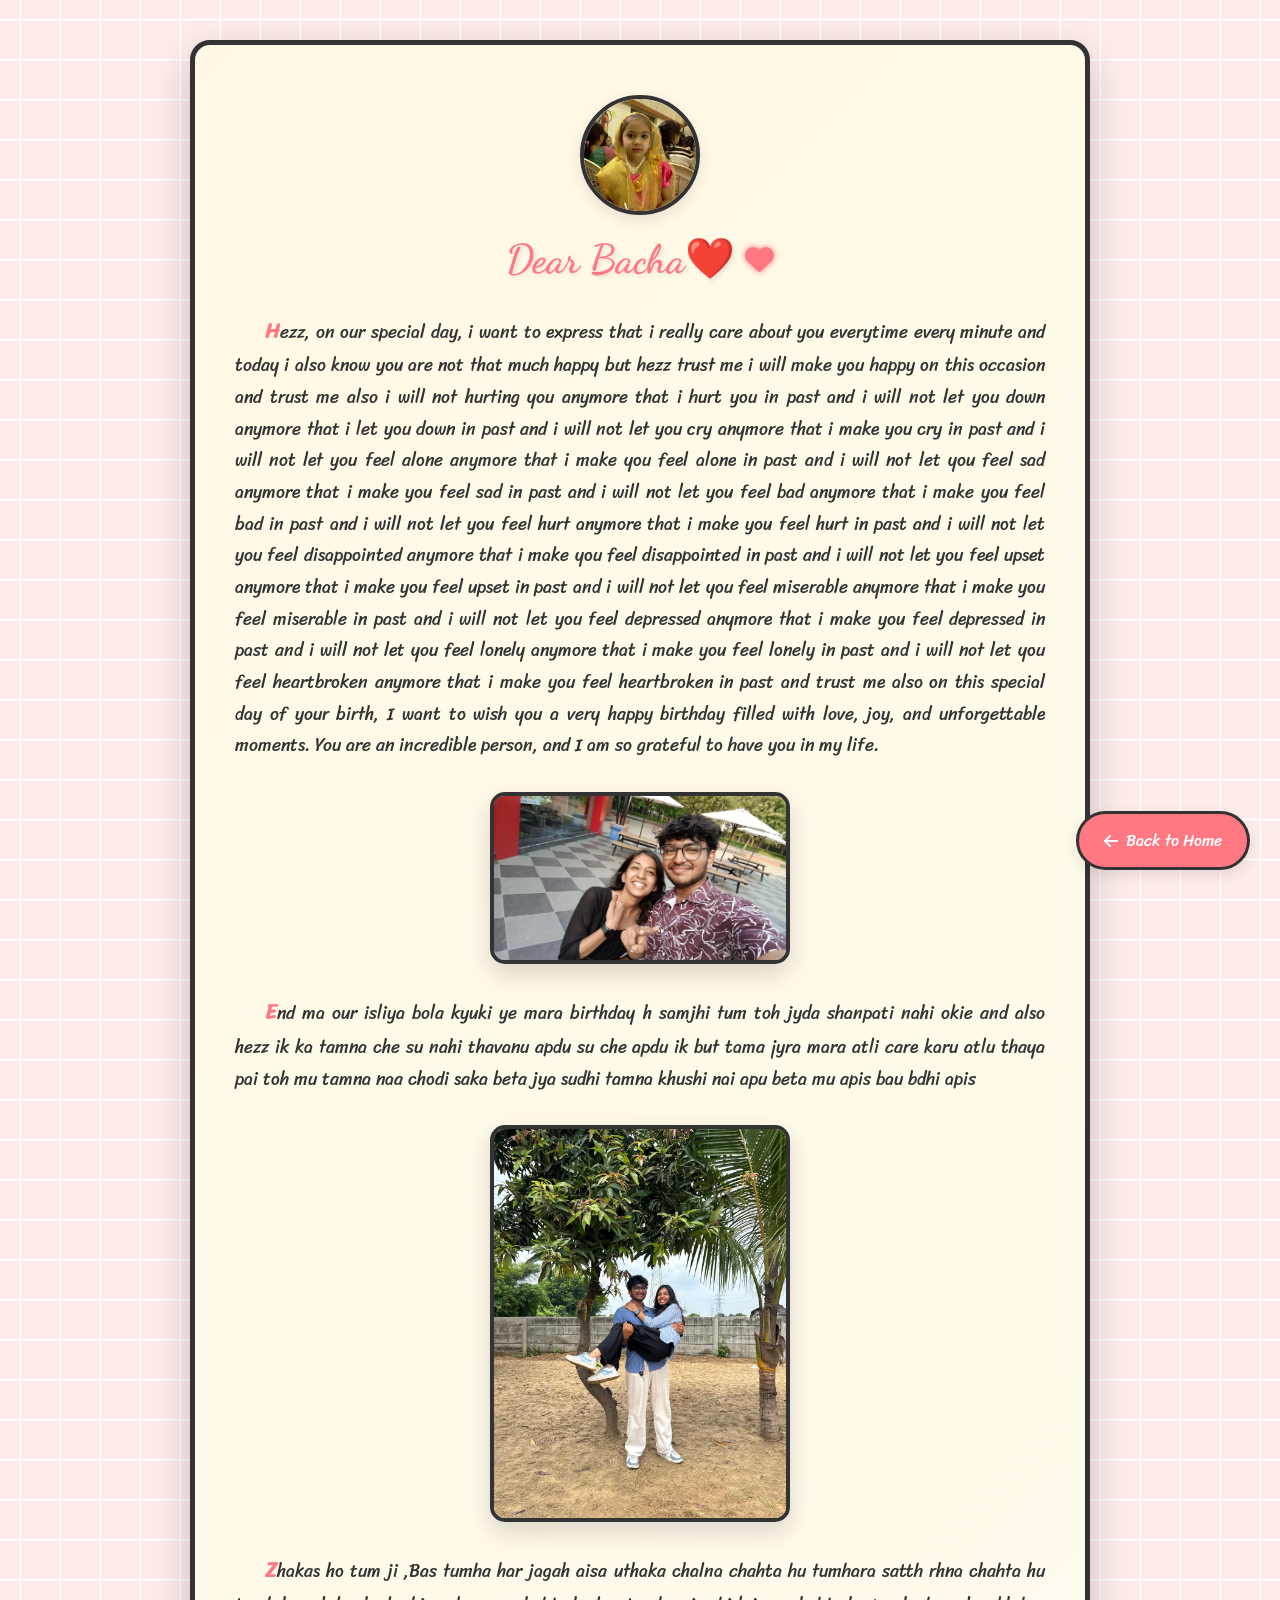
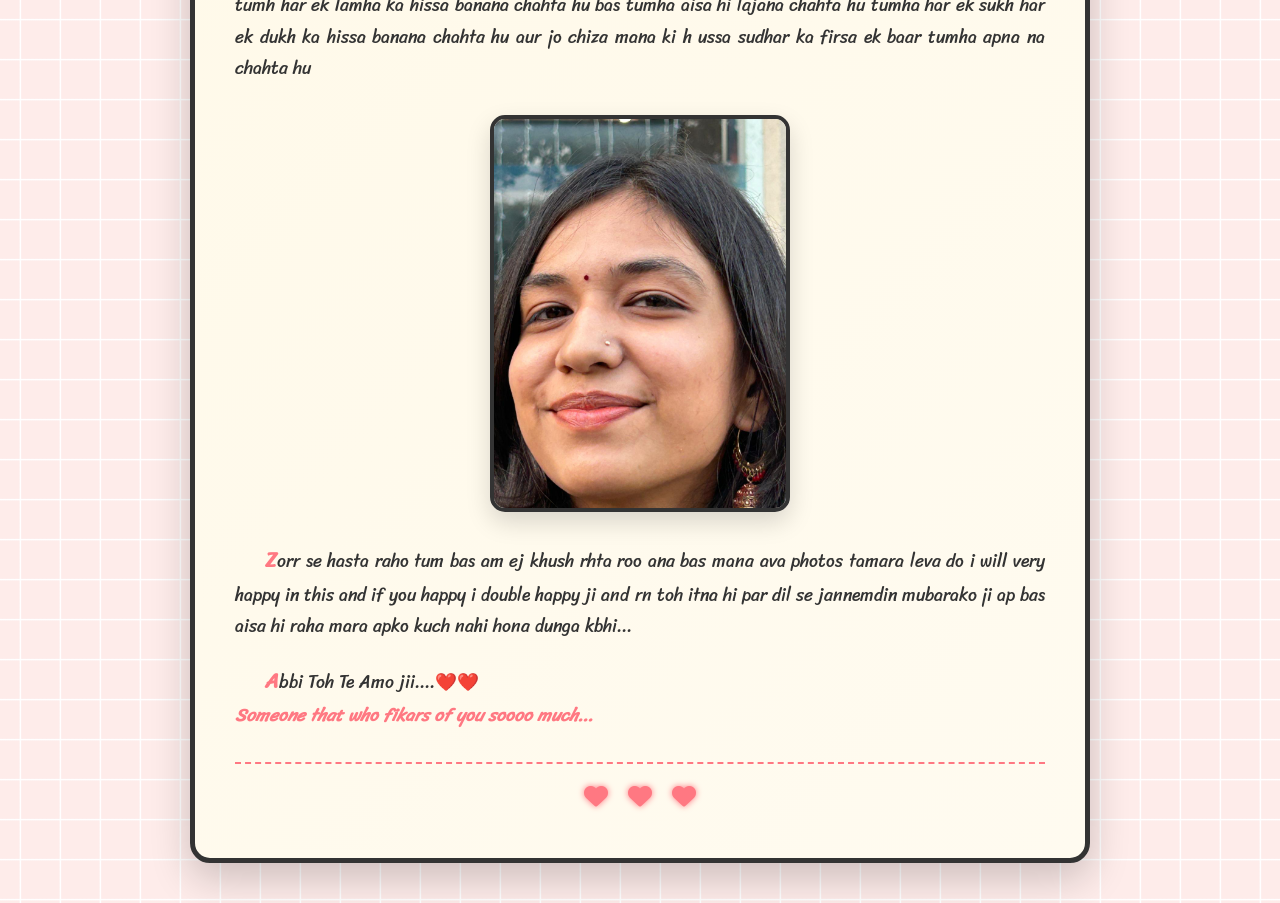
<file: letter.html>
<!DOCTYPE html>
<html lang="en">

<head>
    <meta charset="UTF-8">
    <meta name="viewport" content="width=device-width, initial-scale=1.0">
    <title>Letter - Hezz Birthday</title>
    <link rel="stylesheet" href="style.css">
    <link rel="stylesheet" href="https://cdnjs.cloudflare.com/ajax/libs/font-awesome/6.5.1/css/all.min.css"
        integrity="sha512-DTOQO9RWCH3ppGqcWaEA1BIZOC6xxalwEsw9c2QQeAIftl+Vegovlnee1c9QX4TctnWMn13TZye+giMm8e2LwA=="
        crossorigin="anonymous" referrerpolicy="no-referrer" />
    <link
        href="https://fonts.googleapis.com/css2?family=Dancing+Script:wght@500;700&family=Poppins:wght@400;600&display=swap"
        rel="stylesheet">
    <script src="https://code.jquery.com/jquery-3.7.1.min.js"
        integrity="sha256-/JqT3SQfawRcv/BIHPThkBvs0OEvtFFmqPF/lYI/Cxo=" crossorigin="anonymous"></script>
</head>

<body>
    <div id="wrapper" class="letter-wrapper">
        <div class="letter-container">
            <div class="letter-card">
                <div class="letter-header">
                    <div class="letter-profile">
                        <img src="./images/choto.jpeg" alt="">
                    </div>
                    <div class="letter-title">
                        <h1>Dear Bacha❤️</h1>
                        <i class="fa-solid fa-heart"></i>
                    </div>
                </div>

                <div class="letter-content">
                    <p>
                        Hezz, on our special day, i want to express that i really care about you everytime every minute
                        and today i also know you are not that much happy but hezz trust me i will make you happy on this occasion 
                        and trust me also i will not hurting you anymore that i hurt you in past and i will not let you down anymore that i let you down in past and i will not let you cry anymore that i make you cry in past and i will not let you feel alone anymore that i make you feel alone in past and i will not let you feel sad anymore that i make you feel sad in past and i will not let you feel bad anymore that i make you feel bad in past and i will not let you feel hurt anymore that i make you feel hurt in past and i will not let you feel disappointed anymore that i make you feel disappointed in past and i will not let you feel upset anymore that i make you feel upset in past and i will not let you feel miserable anymore that i make you feel miserable in past and i will not let you feel depressed anymore that i make you feel depressed in past and i will not let you feel lonely anymore that i make you feel lonely in past and i will not let you feel heartbroken anymore that i make you feel heartbroken in past and trust me also on this special day of your birth, I want to wish you a very happy birthday filled with love, joy, and unforgettable moments. You are an incredible person, and I am so grateful to have you in my life.
                    </p>

                    <div class="letter-photo-section">
                        <img src="./images/pic2.jpeg" alt="Our photo" class="letter-photo">
                    </div>

                    <p>
                        End ma our isliya bola kyuki ye mara birthday h samjhi tum toh jyda shanpati nahi okie
                        and also hezz ik ka tamna che su nahi thavanu apdu su che apdu ik but tama jyra mara atli care karu
                        atlu thaya pai toh mu tamna naa chodi saka beta jya sudhi tamna khushi nai apu beta mu apis bau bdhi apis
                    </p>

                    <div class="letter-photo-section">
                        <img src="./images/Uthaya.jpeg" alt="Our photo" class="letter-photo">
                    </div>

                    <p>
                        Zhakas ho tum ji ,Bas tumha har jagah aisa uthaka chalna chahta hu tumhara satth rhna chahta hu 
                        tumh har ek lamha ka hissa banana chahta hu bas tumha aisa hi lajana chahta hu tumha har ek sukh 
                        har ek dukh ka hissa banana chahta hu aur jo chiza mana ki h ussa sudhar ka firsa ek baar tumha apna na chahta hu
                    </p>

                    <div class="letter-photo-section">
                        <img src="./images/Smile.jpeg" alt="Our photo" class="letter-photo">
                    </div>

                    <p>
                        Zorr se hasta raho tum bas am ej khush rhta roo ana bas mana ava photos tamara leva do i will very happy
                        in this and if you happy i double happy ji and rn toh itna hi par dil se jannemdin mubarako ji ap bas
                        aisa hi raha mara apko kuch nahi hona dunga kbhi...
                    </p>

                    <p>
                        Abbi Toh Te Amo jii....❤️❤️
                        <br>
                        <span class="signature">Someone that who fikars of you soooo much...</span>
                    </p>
                </div>

                <div class="letter-footer">
                    <i class="fa-solid fa-heart"></i>
                    <i class="fa-solid fa-heart"></i>
                    <i class="fa-solid fa-heart"></i>
                </div>
            </div>
        </div>

        <div class="nav-buttons">
            <a href="index.html" class="nav-btn">
                <i class="fa-solid fa-arrow-left"></i> Back to Home
            </a>
        </div>
    </div>
</body>

</html>
</file>
<file: style.css>
@import url('https://fonts.googleapis.com/css2?family=Coiny&family=Titan+One&display=swap');
@import url('https://fonts.googleapis.com/css2?family=Nerko+One&family=Sriracha&display=swap');
@import url('https://fonts.googleapis.com/css2?family=Dancing+Script:wght@700&display=swap');
*{
    padding: 0;
    margin: 0;
    box-sizing: border-box;
}
:root{
    --color-pink: #feecea;
    --color-white: #fff;
    --color-black: #333;
    --color-text-pink: #FF7882;
    --color-heart: #FF7882;
    --color-bg-letter: #fff8e4;
    --color-border: #DACCBF;
}
html{
    height: auto;
}
body {
    position: relative;
    font-size: 16px;
    margin: 0;
    padding: 0;
    min-height: 100vh;
    background-image:linear-gradient(var(--color-pink), var(--color-pink));
}
#wrapper{
    position: relative;
    background-color: transparent;
    background-image: linear-gradient(0deg, transparent 24%, rgba(255, 255, 255, 1) 25%, rgba(255, 255, 255, 1) 26%, transparent 27%, transparent 74%, rgba(255, 255, 255, 1) 75%, rgba(255, 255, 255, 1) 76%, transparent 77%, transparent), linear-gradient(90deg, transparent 24%, rgba(255, 255, 255, 1) 25%, rgba(255, 255, 255,1) 26%, transparent 27%, transparent 74%, rgba(255, 255, 255, 1) 75%, rgba(255, 255, 255, 1) 76%, transparent 77%, transparent);
    height:100%;
    background-size:80px 80px;
    overflow: hidden;
    z-index: 1;
}
.flag__birthday{
    display: flex;
    justify-content: space-between;
    transform: translateY(-200px);
    animation: translateYFlag 1.5s 2s forwards;
}
@keyframes translateYFlag{
    to{
        transform: translateY(-10px);
    }
}
.flag__birthday .flag__left{
    transform: rotate(-10deg) translate(-20px,30px);
}
.flag__birthday .flag__right{
    transform: rotate(10deg) translate(20px,30px) scaleX(-1);
}
.content{
    width: 100%;
    position: relative;
    display: flex;
    padding-top: 3rem;
}
.content .left, .content .right{
    position: relative;
    display: flex;
    flex-direction: column;
    justify-content: center;
    align-items: center;
}
.content .left{
    width: 40%;
}
.content .right{
    width: 60%;
}
.left .btn{
    transform: scale(0);
    animation: scaleCricle 2s 16s forwards ease-in-out;
}
#btn__letter{
    position: relative;
    margin-top: 30px;
    background-color: var(--color-text-pink);
    outline: none;
    padding: 5px 15px;
    font-size: 1rem;
    border-radius: 50px;
    border: 3px solid var(--color-black);
    font-family: "Sriracha", cursive;
    display: flex;
    align-items: center;
    justify-content: center;
    cursor: pointer;
    z-index: 2;
    transform: scale(1);
    transition: all .5s ease-in-out;
}
#btn__letter:active{
    transform: scale(0.7);
}
#btn__letter i{
    margin-left: 5px;
}
#btn__letter:hover{
    border-color: var(--color-heart);
    background-color: var(--color-heart);
    color: #fff;
    box-shadow: rgba(0, 0, 0, 0.24) 0px 3px 8px;
}

#btn__letter:hover i{
    animation: rotateHeart 1s infinite linear;
}

.btn__letter__page {
    position: relative;
    margin-top: 30px;
    margin-left: 15px;
    background-color: var(--color-text-pink);
    outline: none;
    padding: 5px 15px;
    font-size: 1rem;
    border-radius: 50px;
    border: 3px solid var(--color-black);
    font-family: "Sriracha", cursive;
    display: inline-flex;
    align-items: center;
    justify-content: center;
    cursor: pointer;
    z-index: 2;
    transform: scale(1);
    transition: all .5s ease-in-out;
    text-decoration: none;
    animation: scaleButton 2s 16s forwards ease-in-out;
}

.btn__letter__page .letter__page {
    display: flex;
    align-items: center;
    justify-content: center;
    gap: 8px;
}

.btn__letter__page:hover {
    border-color: var(--color-heart);
    background-color: var(--color-heart);
    color: #fff;
    box-shadow: rgba(0, 0, 0, 0.24) 0px 3px 8px;
}

.btn__letter__page:hover i {
    animation: rotateHeart 1s infinite linear;
}

@keyframes scaleButton {
    0% {
        transform: scale(0);
    }
    10% {
        transform: scale(1.3);
    }
    20% {
        transform: scale(0.7);
    }
    30%, 100% {
        transform: scale(1);
    }
}
@keyframes rotateHeart{
    0%,50%, 100%{
        transform: rotate(0deg);
    }
    25%{
        transform: rotate(12deg);
    }
    75%{
        transform: rotate(-12deg);
    }
}
.title{
    position: relative;
    width: 100%;
    display: flex;
    justify-content: center;
    font-family: "Titan One", sans-serif;
    font-size: 3rem;
    flex-direction: column;
    perspective: 1000px;
}
.title .happy, .title .birthday{
    position: relative;
    text-shadow: 4px 4px var(--color-black), 
                -4px 4px var(--color-black), 
                4px -4px var(--color-black), 
                -4px -4px var(--color-black), 
                4px 8px 0 var(--color-black);
    font-weight: bold;
    display: flex;
    justify-content: center;
}
.title .happy{
    color: var(--color-white);
}
.title .happy span, .title .birthday span{
    transform: translateY(50px);
    opacity: 0;
    visibility: hidden;
    animation: txtTranslateY .5s var(--t) forwards;
}
@keyframes txtTranslateY{
    100%{
        transform: translateY(0);
        opacity: 1;
        visibility: visible;
    }
}
.title .birthday{
    color: var(--color-text-pink);
}

.title .hat{
    position: absolute;
    right: 45px;
    top: -350px;
    transform: rotate(-40deg);
    z-index: -1;
    animation: topHat 4s 7s forwards ease;
}
@keyframes topHat{
    20%, 30%{
        top: -30px;
        transform-origin: left;
        transform: rotate(-40deg);
    }
    35%, 100%{
        top: -30px;
        transform: rotate(0deg);
    }
}
.date__of__birth, .name{
    display: flex;
    justify-content:space-around;
    align-items: center;
    background-color: var(--color-text-pink);
    border-radius: 50px;
    margin-top: 20px;
    font-family: "Sriracha", cursive;
    
}
.date__of__birth{
    border: 3px solid var(--color-black);
    position: relative;
    transform: translateY(-100px);
    z-index: -1;
    opacity: 0;
    visibility: hidden;
    width: 0px;
    animation: dateOfBirth 5s 9s forwards;
}
@keyframes dateOfBirth{
    20%,40%{
        width: 0px;
        height: 0;
        transform: translateY(0px);
        opacity: 1;
        visibility: visible;
    }
    45%{
        transform: translateY(0px);
        opacity: 1;
        visibility: visible;
        width: 300px;
        height: 0px;
    }
    50%,100%{
        transform: translateY(0px);
        opacity: 1;
        visibility: visible;
        width: 300px;
        height: 50px;
    }
}
.name{
    position: absolute;
    padding: 0px 20px;
    bottom: -20px;
    border: 3px solid var(--color-black);
    font-family: 'Dancing Script', cursive;
}
.date__of__birth span, .name span{
    font-weight: bold;
    margin: 0px 40px;
}
.date__of__birth span{
    font-size: 1.2rem;
}
.name span{
    font-size: 1.7rem;
}
.right .box__account{
    position: relative;
    transform: translateY(700px);
    animation: topBoxImage 8s 7s forwards ease-in;
}
@keyframes topBoxImage{
    to{
        transform: translateY(0);
    }
}
.content .right .image{
    position: relative;
    width: 400px;
    height: 400px;
    border-radius: 50%;
    overflow: hidden;
    display: flex;
    align-items: center;
    border: 6px solid var(--color-black);
}
.content .right .image img{
    width: 100%;
    object-fit: cover;

}
.cricle{
    position: absolute;
    top: 20px;
    right: 50px;
    display: flex;
    justify-content: center;
    align-items: center;
    transform: scale(0);
    animation: scaleCricle 3s 15s forwards ease-in-out;
}
@keyframes scaleCricle {
    0%{
        transform: scale(0);
    }
    10%{
        transform: scale(1.3);
    }
    20%{
        transform: scale(0.7);
    }
    30%,100%{
        transform: scale(1);
    }

}
.text__cricle{
    width: 100px;
    height: 100px;
    background-color: var(--color-text-pink);
    border-radius: 50%;
    border: 5px solid var(--color-black);
    display: flex;
    justify-content: center;
    align-items: center;
    animation: rotateCricle 5s linear infinite;
}
@keyframes rotateCricle{
    to{
        transform: rotate(360deg);
    }
}
.text__cricle span{
    top: 0%;
    left: 50%;
    position: absolute;
    color: var(--color-black);
    transform: rotate(calc(var(--i) * 24deg));
    transform-origin: 0 45px;
    font-family: "Sriracha", cursive;
    text-transform: uppercase;
    font-size: 0.7rem;
}
.fa-heart{
    color: var(--color-heart);
    filter: drop-shadow(0 0 3px var(--color-heart));
    animation: scaleHeart 1s infinite linear;
}
.cricle .fa-heart{
    position: absolute;
    transform: scale(0.85);
}
@keyframes scaleHeart{
    50%{
        transform: scale(1.2);
    }
}
.right .balloon_one{
    position: absolute;
    top: -70px;
    left: -70px;
    animation: balloon1 2s infinite linear;
}
@keyframes balloon1{
    0%, 50%,100%{
        transform-origin: bottom right;
        transform: rotate(0deg);
    }
    25%{
        transform-origin: bottom right;
        transform: rotate(3deg);
    }
    75%{
        transform-origin: bottom right;
        transform: rotate(-3deg);
    }
}
.right .balloon_two{
    position: absolute;
    top: 170px;
    right: -65px;
    z-index: -1;
    transform: rotate(10deg);
    animation: balloon2 2s infinite linear;
}
@keyframes balloon2 {
    0%,50%,100%{
        transform-origin: bottom left;
        transform: rotate(10deg);
    }
    25%{
        transform-origin: bottom left;
        transform: rotate(7deg);
    }
    75%{
        transform-origin: bottom left;
        transform: rotate(13deg);
    }
}

.decorate_star{
    position: absolute;
    transform: scale(0);
    background-color: var(--color-black);
    clip-path: polygon(0 50%, 35% 35%, 50% 0, 65% 35%, 100% 50%, 65% 65%, 50% 100%, 35% 65%);
    animation: scaleCricle 3s var(--t) forwards, 
            scaleStar 2s 16s infinite ease-in-out;
}
.decorate_star.star1{
    width: 20px;
    height: 20px;
    top: 75px;
    left: 300px;
}
.decorate_star.star2{
    width: 15px;
    height: 20px;
    top: 35px;
    right: 360px;
}
.decorate_star.star3{
    width: 14px;
    height: 14px;
    top: 290px;
    left: 630px;
}
.decorate_star.star4{
    width: 18px;
    height: 18px;
    bottom: 60px;
    left: 35px;
}
.decorate_star.star5{
    width: 16px;
    height: 18px;
    bottom: 140px;
    left: 500px;
}
@keyframes scaleStar {
    25%{
        transform: scale(0.8);
    }
    50%{
        transform: scale(1.1);
    }
}
.decorate_bottom{
    position: absolute;
    right: 0;
    bottom: -10px;
}
.decorate_flower--one{
    position: absolute;
    top: 250px;
    left: 50px;
    transform: scale(0);
    animation: scaleCricle 3s var(--t) forwards ease-in-out;
}
.decorate_flower--two{
    position: absolute;
    top: 225px;
    left: 540px;
    transform: scale(0);
    animation: scaleCricle 3s var(--t) forwards ease-in-out;
}
.decorate_flower--three{
    position: absolute;
    top: 150px;
    right: 235px;
    transform: scale(0);
    animation: scaleCricle 3s var(--t) forwards ease-in-out;
}
.smiley__icon{
    position: absolute;
    bottom: 180px;
    left: 600px;
    transform: scale(0);
    animation: scaleCricle 3s 15s forwards ease-in-out;
}


.box__letter{
    position: fixed;
    top: 0;
    left: 0;
    background-color: rgba(0,0,0,.5);
    width: 100%;
    height: 100%;
    z-index: 10;
    display: none;
}
.box__letter .letter__border{
    position: absolute;
    width: 55vw;
    height: 450px;
    background-color: var(--color-white);
    border-radius: 27px;
    padding: 17px;
    box-shadow: rgba(0, 0, 0, 0.24) 0px 3px 8px;
    top: 50%;
    left: 50%;
    transform: translate(-50%,-50%);
    display: none;
}
.letter__border .close{
    position: absolute;
    right: -10px;
    top: -10px;
    width: 30px;
    height: 30px;
    background-color: var(--color-white);
    border-radius: 50%;
    display: flex;
    justify-content: center;
    align-items: center;
    box-shadow: rgba(99, 99, 99, 0.2) 0px 2px 8px 0px;
    cursor: pointer;
}
.letter__border .letter{
    width: 100%;
    height: 100%;
    background-color: var(--color-bg-letter);
    border-radius: 10px;
    padding-top: 15px;
}
.letter__border .letter .title__letter{
    text-align: center;
    font-family: 'Dancing Script', cursive;
    font-weight: bold;
    font-size: 2.4rem;
}
.title__letter .fa-solid{
    margin-left: 5px;
    font-size: 1.3rem;
}
.letter__border .letter .content__letter{
    position: relative;
    width: 100%;
    height: 100%;
    display: flex;
    padding-top: 1.5rem;
    padding-bottom: 70px;
}
.letter__border .letter .content__letter .left{
    position: relative;
    width: 50%;
    height: 100%;
    padding: 1.7rem;
    border-right: 3px solid var(--color-border);
}
.content__letter .left #heart__letter{
    opacity: 0;
    width: 100%;
}
#heart__letter.animationOp{
    animation: opacityHeart 1s 1s forwards;
}
@keyframes opacityHeart{
    to{
        opacity: 1;
    }
}
.content__letter .left .heart{
    position: absolute;
    opacity: 0;
}
.content__letter .left .heart.animation{
    animation: scaleHeartLetter 1s var(--t) infinite ease-in-out;
}
@keyframes scaleHeartLetter{
    0%{
        opacity: 1;
        transform: scale(0);
    }
    10%{
        opacity: 1;
        transform: scale(1.3);
    }
    20%{
        opacity: 1;
        transform: scale(0.7);
    }
    30%,100%{
        opacity: 1;
        transform: scale(1);
    }
    
}
.content__letter .left .heart_1{
    top: 90px;
    left: 30px;
}
.content__letter .left .heart_2{
    top: 20px;
    right: 70px;
}
.content__letter .left .heart_3{
    bottom: 50px;
    left: 145px;
}
.content__letter .left .heart_4{
    top: 140px;
    right: 35px;
}
.content__letter .right{
    position: relative;
    width: 50%;
}
.content__letter .right .love__img{
    opacity: 0;
    position: absolute;
    right: 20px;
    top: -100px;
}
.love__img.animationOp{
    animation: opacityHeart 1s 1s forwards;
}
.content__letter .right .text__letter{
    margin-top: 60px;
    padding: 20px 15px 10px 15px;
    font-family: 'Dancing Script', cursive;
    font-size: 1.3rem;
}
.content__letter .right #mewmew{
    position: absolute;
    bottom: 0;
    right: 0;
    opacity: 0;
}
#mewmew.animationOp{
    animation: opacityHeart 1s 1s forwards;
}


#copy {
    position: fixed;
    bottom: 12px;
    left: 50%;
    transform: translateX(-50%);
    font-size: 1rem;
}

#copy a {
    text-decoration: none;
    color: #191919d7;
}

#copy p {
    color: #4275ff;
    text-align: center;
    font-weight: 700;
    cursor: pointer;
}



@media screen and (max-width: 658px)   {

    .flag__birthday .flag__left {
        transform: rotate(-10deg) translate(-119px,3px);
    }

    .flag__birthday .flag__right {
        transform: rotate(10deg) translate(-106px,39px) scaleX(-1);
    }

    .content {
        width: 100%;
        position: relative;
        display: flex;
        flex-direction: column;
        justify-content: center;
        gap: 25px;
        align-items: center;
        padding-top: 2rem;
    }

    .title {
        position: relative;
        width: 100%;
        display: flex;
        justify-content: center;
        font-family: "Titan One", sans-serif;
        font-size: 1.5rem;
        letter-spacing: 8px;
        flex-direction: column;
        perspective: 1000px;
    }

    #btn__letter {
        position: relative;
        margin-top: 17px;
        width: 209px;
        background-color: var(--color-text-pink);
        outline: none;
        padding: 6px 4px;
        font-size: 1rem;
        border-radius: 50px;
        border: 3px solid var(--color-black);
        font-family: "Sriracha", cursive;
        display: flex;
        align-items: center;
        justify-content: center;
        cursor: pointer;
        z-index: 2;
        /* transform: scale(1); */
        transition: all .5s ease-in-out;
    }

    .cricle {
        position: absolute;
        top: 10px;
        right: -54px;
        display: flex;
        justify-content: center;
        align-items: center;
        transform: scale(0);
        animation: scaleCricle 3s 15s forwards ease-in-out;
    }

    .title .hat {
        position: absolute;
        right: -98px;
        top: -51px !important;
        transform: rotate(-40deg);
        z-index: -1;
        animation: topHat 4s 7s forwards ease;
    }

    .box__letter .letter__border {
        position: absolute;
        width: 90vw;
        height: 315px;
        background-color: var(--color-white);
        border-radius: 27px;
        padding: 17px;
        box-shadow: rgba(0, 0, 0, 0.24) 0px 3px 8px;
        top: 50%;
        left: 50%;
        transform: translate(-50%,-50%);
        display: none;
    }

    .letter__border .letter {
        width: 100%;
        height: 100%;
        background-color: var(--color-bg-letter);
        border-radius: 10px;
        padding-top: 15px;
    }

    .letter__border .letter .title__letter {
        text-align: center;
        font-family: 'Dancing Script', cursive;
        font-weight: bold;
        font-size: 1.4rem;
    }

    .letter__border .letter .content__letter {
        position: relative;
        width: 100%;
        height: 100%;
        display: flex;
        padding-top: .7rem;
        padding-bottom: 70px;
    }

    .content__letter .right .text__letter {
        margin-top: -14px;
        padding: 20px 15px 10px 15px;
        font-family: 'Dancing Script', cursive;
        font-size: .8rem;
    }

    .content__letter .right .love__img {
        opacity: 0;
        position: absolute;
        right: 126px;
        top: 167px;
    }

    .love__img img {
 
            width: 84px;

    }

    .content .right .image {
        position: relative;
        width: 200px;
        height: 200px;
        border-radius: 50%;
        overflow: hidden;
        display: flex;
        align-items: center;
        border: 6px solid var(--color-black);
    }

    .name {
        position: absolute;
        padding: 0px 3px;
        bottom: -6px;
        border: 3px solid var(--color-black);
    }

    .name span {
        font-size: 1rem;
    }

    .right .balloon_one {
        position: absolute;
        top: 10px;
        left: -77px;
        animation: balloon1 2s infinite linear;
    }

    .right .balloon_one img{
        width: 76px !important;
    }


}

/* Letter Page Styles */
.letter-wrapper {
    position: relative;
    background-color: transparent;
    width: 100%;
    min-height: 100vh;
    display: flex;
    flex-direction: column;
    justify-content: flex-start;
    align-items: center;
    padding: 40px 20px;
    overflow-x: hidden;
    overflow-y: auto;
}

.letter-container {
    width: 100%;
    max-width: 900px;
    display: flex;
    justify-content: center;
    align-items: center;
}

.letter-card {
    width: 100%;
    background: linear-gradient(135deg, #fff8e4 0%, #fffbf0 100%);
    border: 5px solid var(--color-black);
    border-radius: 20px;
    padding: 50px 40px;
    box-shadow: 0 15px 40px rgba(0, 0, 0, 0.2);
    position: relative;
    animation: cardPop 0.8s ease-out;
}

@keyframes cardPop {
    0% {
        transform: scale(0.5) rotateX(10deg);
        opacity: 0;
    }
    100% {
        transform: scale(1) rotateX(0deg);
        opacity: 1;
    }
}

.letter-header {
    display: flex;
    flex-direction: column;
    align-items: center;
    margin-bottom: 30px;
    text-align: center;
}

.letter-profile {
    width: 120px;
    height: 120px;
    border-radius: 50%;
    overflow: hidden;
    border: 4px solid var(--color-black);
    margin-bottom: 20px;
    box-shadow: 0 5px 15px rgba(0, 0, 0, 0.1);
}

.letter-profile img {
    width: 100%;
    height: 100%;
    object-fit: cover;
}

.letter-title {
    display: flex;
    align-items: center;
    justify-content: center;
    gap: 10px;
}

.letter-title h1 {
    font-family: 'Dancing Script', cursive;
    font-size: 2.5rem;
    color: var(--color-text-pink);
    text-shadow: 2px 2px 4px rgba(0, 0, 0, 0.1);
    margin: 0;
}

.letter-title .fa-heart {
    font-size: 1.8rem;
    color: var(--color-heart);
    animation: scaleHeart 1s infinite linear;
}

.letter-content {
    font-family: 'Sriracha', cursive;
    font-size: 1.1rem;
    line-height: 1.8;
    color: var(--color-black);
    text-align: justify;
}

.letter-content p {
    margin-bottom: 20px;
    text-indent: 30px;
}

.letter-content p:first-letter {
    font-size: 1.3rem;
    font-weight: bold;
    color: var(--color-text-pink);
}

.letter-photo-section {
    display: flex;
    justify-content: center;
    margin: 30px 0;
    animation: fadeInPhoto 1s ease-in;
}

@keyframes fadeInPhoto {
    from {
        opacity: 0;
        transform: scale(0.8);
    }
    to {
        opacity: 1;
        transform: scale(1);
    }
}

.letter-photo {
    max-width: 300px;
    width: 100%;
    height: auto;
    border-radius: 15px;
    border: 4px solid var(--color-black);
    box-shadow: 0 10px 25px rgba(0, 0, 0, 0.15);
    object-fit: cover;
}

.signature {
    font-style: italic;
    font-weight: bold;
    color: var(--color-text-pink);
}

.letter-footer {
    display: flex;
    justify-content: center;
    gap: 20px;
    margin-top: 30px;
    padding-top: 20px;
    border-top: 2px dashed var(--color-text-pink);
}

.letter-footer .fa-heart {
    font-size: 1.5rem;
    color: var(--color-heart);
    animation: scaleHeart 1s infinite linear;
}

.nav-buttons {
    margin-top: 40px;
    display: flex;
    justify-content: center;
    gap: 20px;
    position: fixed;
    bottom: 30px;
    right: 30px;
    z-index: 100;
}

.nav-btn {
    display: inline-flex;
    align-items: center;
    gap: 8px;
    background-color: var(--color-text-pink);
    color: var(--color-white);
    padding: 12px 25px;
    border-radius: 50px;
    text-decoration: none;
    border: 3px solid var(--color-black);
    font-family: 'Sriracha', cursive;
    font-size: 1rem;
    cursor: pointer;
    transition: all 0.3s ease;
    box-shadow: 0 5px 15px rgba(0, 0, 0, 0.1);
}

.nav-btn:hover {
    background-color: var(--color-heart);
    transform: translateY(-2px);
    box-shadow: 0 8px 20px rgba(0, 0, 0, 0.2);
}

.nav-btn:active {
    transform: scale(0.95);
}

@media screen and (max-width: 768px) {
    .letter-card {
        padding: 30px 25px;
        border-radius: 15px;
    }

    .letter-title h1 {
        font-size: 2rem;
    }

    .letter-content {
        font-size: 1rem;
    }

    .letter-profile {
        width: 100px;
        height: 100px;
    }

    .nav-btn {
        padding: 10px 20px;
        font-size: 0.9rem;
    }
}







.boxMail{
    position: fixed;
    background: rgb(0, 0, 0, 0.8);
    width: 100%;
    height: 100%;
    opacity: 0;
    top: 0;
    display: flex;
    justify-content: center;
    align-items: center;
    transform: scale(0.3);
    visibility: hidden;
    transition: all 0.5s;
    z-index: 100000000;
}
.boxMail.active{
    opacity: 1;
    visibility: visible;
    transform: scale(1);
}
.boxMail .boxMail-container{
    position: absolute;
    width: 750px;
    height: 500px;
    display: flex;
    margin: 0;
    transform: scale(0.9);
    -webkit-perspective: 2000px;
    perspective: 2000px;
    transition: all 0.5s;
}
.boxMail .boxMail-container:hover{
    transform: rotate(-5deg);
    filter: drop-shadow(0 0 10px #FF7882);
}
.boxMail .boxMail-container:hover .card1{
    transform: translate(-187px, -250px) rotateY(-140deg);
}
.boxMail .boxMail-container .card1,
.boxMail .boxMail-container .card2{
    position: absolute;
    width: 100%;
    height: 100%;
    top: 50%;
    left: 50%;
    transform: translate(-50%, -50%);
    border: 1px solid black;
}
.boxMail .boxMail-container .card1 {
    position: absolute;
    width: 50%;
    height: 100%;
    background: linear-gradient(to right, #FF7882, #FF7882 63%);
    color: white;
    display: flex;
    justify-content: center;
    align-items: center;
    flex-direction: column;
}
.boxMail-container .card1{
    z-index: 1;
    -webkit-transform-style: preserve-3d;
    transform-style: preserve-3d;
    transform-origin: left;
    transition: all 1s ease-in-out;
}
.boxMail .boxMail-container .card1 .userImg{
    position: relative;
    width: 80px;
    height: 80px;
    background-color: white;
    border-radius: 50%;
    overflow: hidden;
    border: 2px solid white;
    cursor: pointer;
    margin-bottom: 20px;
}
.boxMail .boxMail-container .card1 .userImg img{
    position: absolute;
    object-fit: cover;
    width: calc(100%);
    height: calc(100%);
}
.boxMail .boxMail-container .card1 h3{
    font-family: 'Dancing Script', cursive;
    font-size: 40px;
    text-transform: uppercase;
    width: 80%;
    text-align: center;
    line-height: 1.5;
    letter-spacing: 5px;
    transform: rotate(-5deg);
    text-shadow: 0 0 5px white,
                0 0 10px white;
}
.boxMail .boxMail-container .card2{
    position: relative;
    width: 50%;
    height: 100%;
    background: linear-gradient(to right, #e0e0e0, #ffffff 30%);
    -webkit-transform-style: preserve-3d;
    transform-style: preserve-3d;
    transform-origin: left;
    transition: all 1s;
}
.boxMail .boxMail-container .card2 .card2-content {
    width: 100%;
    height: 100%;
    position: relative;
    background-color: #FF7882;
    transition: all 1s;
    overflow: hidden;
    font-family: "Inter", serif;
    color: #fff;
}
.boxMail .boxMail-container:hover .card2-content{
    transform: translate(20px, 20px);
    box-shadow: -1px -1px 5px rgb(0, 0, 0, 0.4);
}
.boxMail .boxMail-container .card2 h3{
    font-family: 'Dancing Script', cursive;
    padding: 20px 0px 10px 60px;
    opacity: 0;
    visibility: hidden;
    font-size: 25px;
    text-shadow: 0 0 8px #FF7882;
}
.boxMail .boxMail-container .card2:hover h3{
    animation: texth3 3s forwards;
    animation-delay: 2s;
    transition: 1s;
}
@keyframes texth3{
    0%{
        opacity: 1;
        visibility: visible;
        padding: 20px 0px 10px 60px;
    }
    100%{
        opacity: 1;
        visibility: visible;
        padding: 20px 0px 10px 152px; 
    }
}
.boxMail .boxMail-container .card2 h2{
    font-family: 'Dancing Script', cursive;
    padding: 0px 20px;
    text-indent: 20px;
    font-size: 22px;
    opacity: 0;
}
.boxMail .boxMail-container .card2:hover h2{
    animation: texth2 2s forwards;
    animation-delay: 4s;
    transition: 1s;
}
@keyframes texth2{
    0%{
        opacity: 0;
    }
    100%{
        opacity: 1;
    }
}
.boxMail .boxMail-container .card2 .card2-content .imageCute2{
    position: absolute;
    top: 5px;
    left: 20px;
    opacity: 0;
    transition: 1s;
}
.boxMail .boxMail-container .card2 .card2-content:hover .imageCute2{
    animation: cute3 1s linear infinite,
                cute4 3s 2s forwards;
    animation-delay: 2s;
    transition: 1s;
}
@keyframes cute3{
    0%{
        opacity: 1;
        transform: rotate(0deg);
    }
    25%{
        opacity: 1;
        transform: rotate(5deg);
    }
    50%{
        opacity: 1;
        transform: rotate(0deg);
    }
    75%{
        opacity: 1;
        transform: rotate(-5deg);
    }
    100%{
        opacity: 1;
        transform: rotate(0deg);
    }
}
@keyframes cute4{
    0%{
        left: 20px;
    }
    100%{
        left: 100px;
    }
}
.boxMail .boxMail-container .card2 .card2-content .imageCute2 img{
    width: 40px;
}
.boxMail .fa-xmark{
    position: fixed;
    top: 0;
    right: 0;
    font-size: 30px;
    padding: 10px 25px;
    cursor: pointer;
    color: white;
    z-index: 10000000000000000;
}
</file>
